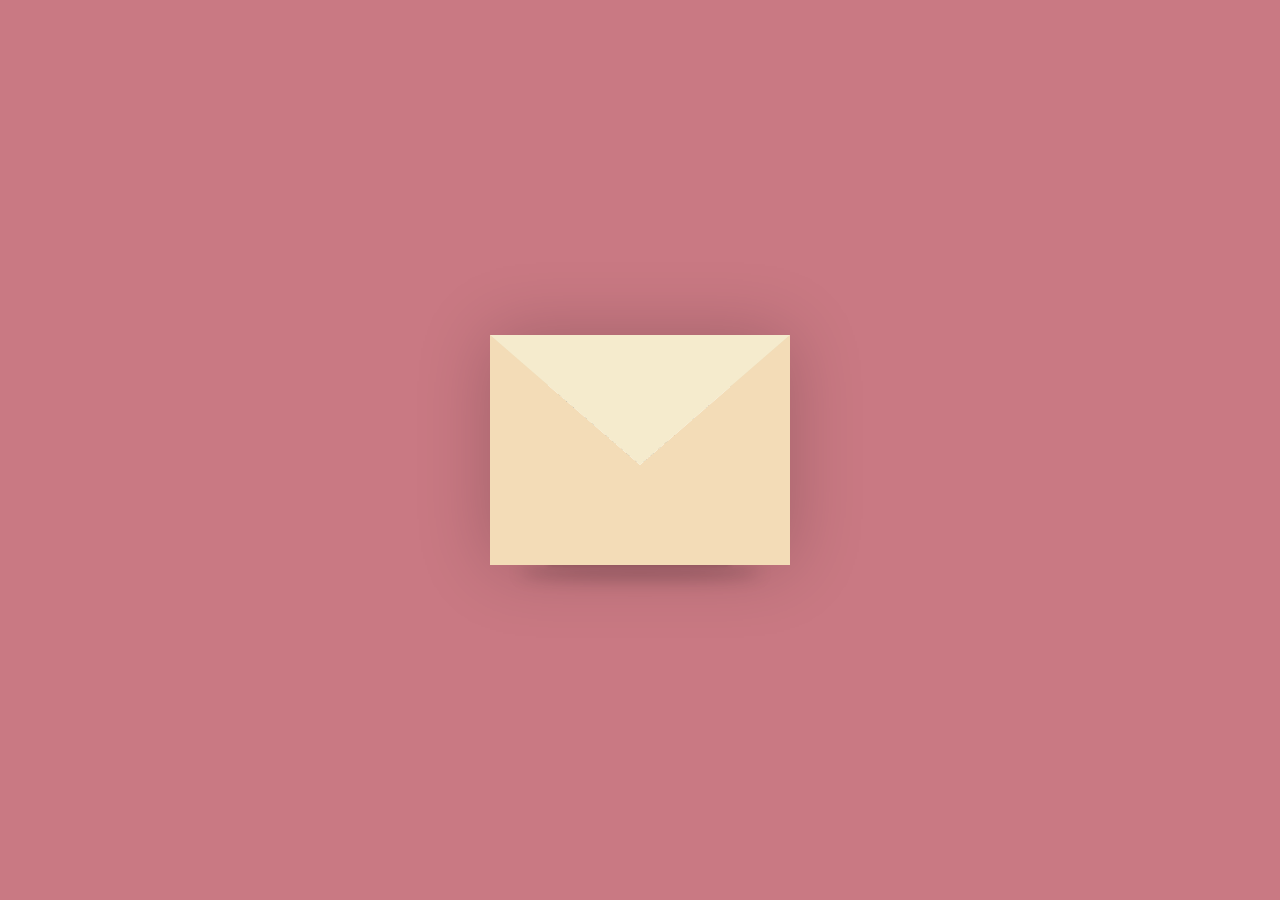
<file: 2025/index.html>
<!-- 

  Oh hey, so you've read the letter. 
  The letter isn't all, I still got a lot more to say.
  I'm  sorry for all of these, I really hope we can still be friends.
  
  Just like we first met, we share about our hobbies.
  Just like weeks ago, we talk about things we like and dislike;
  Just like yesterday, we chat about PJO.

  Jeez, i really wish to be your friend forever.
  But if you think i'm too clingy, I understand it.
  If you need some time or space, let me know, too.

  Don't think too much about the letter.
  This is a wonderful morning, don't ruin it. (tho i'm probably sleeping rn lol)
  
  As for the other things i want to say, I think I will save them till we chat face-to-face.
  I wish we can bring our friendship back together again.

  Anyway, Happy Valentine's~
  (my brain: that's frickin' enough. now, go to sleep)

 -->

<!DOCTYPE html>
<html lang="en">

<head>
  <meta charset="UTF-8" />
  <meta name="viewport" content="width=device-width, initial-scale=1.0" />
  <title>2025</title>
  <link rel="stylesheet" href="./envelope.css" />
  <script src="./envelope.js" defer></script>
</head>

<body>
  <div class="container">
    <div class="envelope-wrapper">
      <div class="particles"></div>
      <div class="envelope">
        <div class="letter">
          <div class="text">
            
            <strong>Dear Lydia,</strong>
            <p style="font-size: 0.01px;">anti-spoiler</p>
            <p>
              G’morning!
              <br>You might have already guessed what this letter is about, but first things first: I owe you an apology. I'm really sorry for putting our friendship in such an awkward spot and for scaring you away by wanting you too desperately. I didn’t realize I was pushing you until I noticed you text or send memes less often. That’s when I knew I’d screwed up.
              <br><br>I foolishly thought I could handle my feelings like everything else, but I was wrong. I kept sending you reels, memes, and random questions, hoping it would go back to normal, but clearly, that wasn’t working. I should’ve been honest earlier about how I feel, but I was worried that if you didn’t feel the same, I might lose you forever (overthinking kicks in again lol).
              <br><br>Could we meet up and chat face-to-face? I’d really like us to get back to the great friendship we once had.
              <br><br>Thanks for understanding.
            </p>
            <p class="text-right">
              Sincerely, Eason
            </p>
            <div class="text-right" style = "font-size: calc( var(--txt-size) * 0.8 )">
              <a href = "https://github.com/EasonLee2006/EasonLee2006.github.io/blob/main/2025/index.html">source code (click pls)</a>
            </div>

          </div>
        </div>
      </div>
    </div>
  </div>
</body>

</html>
</file>
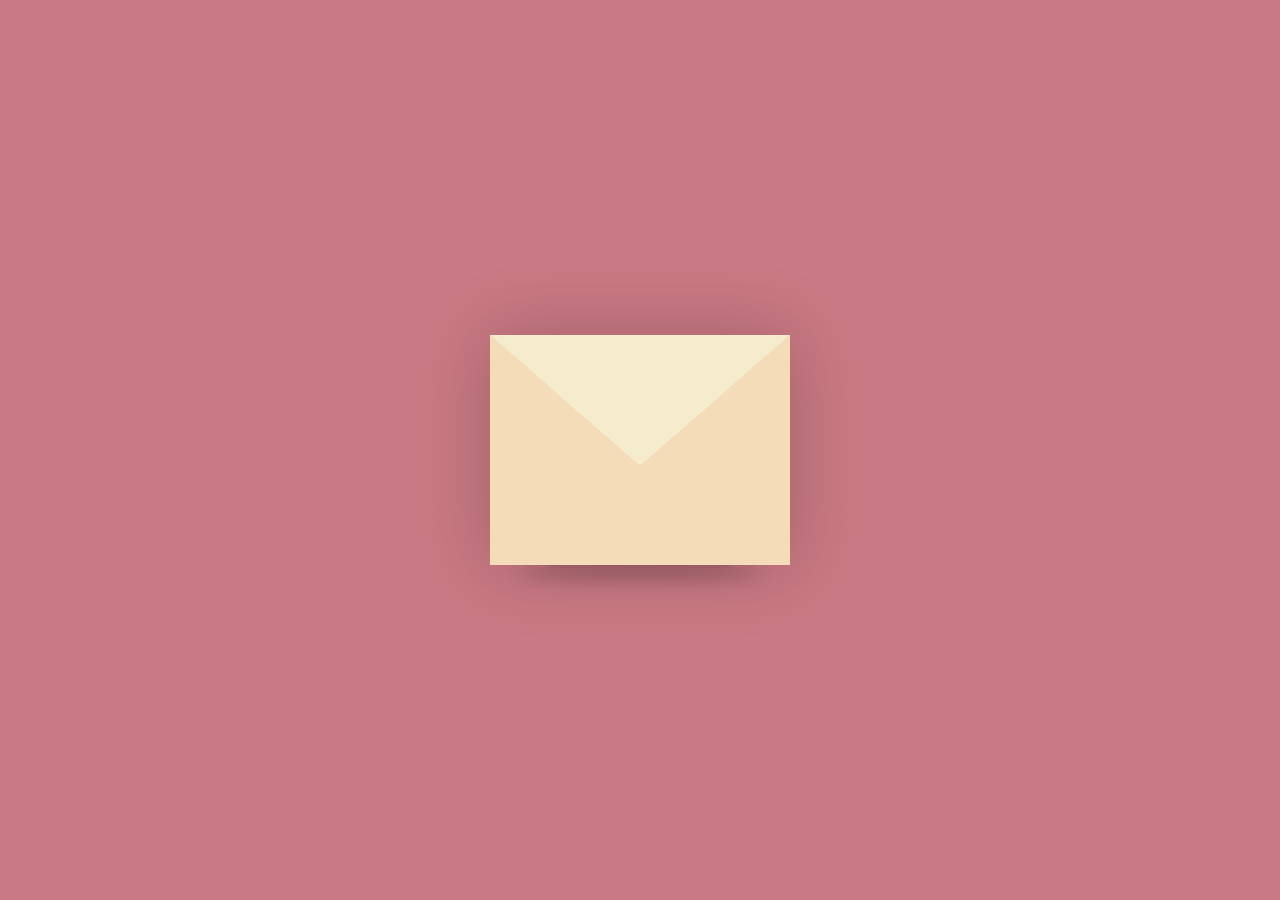
<file: 2025/envelope.html>
<!DOCTYPE html>
<html lang="en">

<head>
  <meta charset="UTF-8" />
  <meta name="viewport" content="width=device-width, initial-scale=1.0" />
  <title>Interactive Envelope</title>
  <link rel="stylesheet" href="./envelope.css" />
  <script src="./envelope.js" defer></script>
</head>

<body>
  <div class="container">
    <div class="envelope-wrapper">
      <div class="particles"></div>
      <div class="envelope">
        <div class="letter">
          <div class="text">
            <strong>Dear Person,</strong>
            <p>
              Lorem ipsum dolor sit amet consectetur adipisicing elit.
              Numquam labore omnis minus maiores laboriosam, facere in beatae
              esse.
            </p>
          </div>
        </div>
      </div>
    </div>
  </div>
</body>

</html>
</file>
<file: 2025/envelope.css>
:root {
  --primary: #fff;
  --bg-color: rgb(201, 121, 131);
  --bg-envelope-color: #e8d2ae;
  --envelope-tab: #f5ebcd;
  --envelope-cover: #f3dcb7;
  --shadow-color: rgba(0, 0, 0, 0.2);
  --txt-color: #444;
  --txt-size: 5.5px;
  --particle-color: rgb(100, 150, 250);
  --final-scale: 3; /* Default final scale on desktop */
}

@media (max-width: 600px) {
  :root {
    --final-scale: 2; /* A smaller scale value on mobile */
    --txt-size: 5px;
  }
}

/* Keyframes for the letter animation */
@keyframes letterMove {
  0% {
    transform: translateY(var(--startY)) scale(1);
  }
  50% {
    transform: translateY(-200px) scale(1);
  }
  60% {
    transform: translateY(-200px) scale(1);
  }
  100% {
    transform: translateY(-24px) scale(var(--final-scale));
    z-index: 4;
  }
}

@keyframes float {
  0% {
    transform: translateY(0px);
  }
  50% {
    transform: translateY(-5px);
  }
  100% {
    transform: translateY(0px);
  }
}

/* Keyframes for the blinking text animation */
@keyframes blink {
  0% {
    opacity: 1;
  }
  50% {
    opacity: 0.6;
  }
  100% {
    opacity: 1;
  }
}

/* Particle animation: particles start fully opaque and small, then move and fade out */
@keyframes particleAnim {
  0% {
    opacity: 1;
    transform: translate(0, 0) scale(1);
  }
  100% {
    opacity: 0;
    transform: translate(var(--tx), var(--ty)) scale(0.5);
  }
}

* {
  color: rgb(32, 32, 32);
  font-family: "DejaVu Sans Mono", monospace;
}

body {
  margin: 0;
  padding: 0;
  box-sizing: border-box;
  background: var(--bg-color);
  display: flex;
  align-items: center;
  justify-content: center;
  font-family: sans-serif;
}

.text-right {
  text-align: right;
}

.text-center {
  text-align: center;
}

.container {
  height: 100vh;
  display: grid;
  place-items: center;
}

/* The envelope wrapper provides a background and a clickable area */
.envelope-wrapper {
  background: var(--bg-envelope-color);
  box-shadow: 0 0 70px var(--shadow-color);
  position: relative;
  cursor: pointer;
  animation: float 3s ease-in-out infinite;
}

/* Pseudo-element for the floating shadow */
.envelope-wrapper::after {
  content: "";
  position: absolute;
  bottom: -15px;
  left: 50%;
  transform: translateX(-50%);
  width: 80%;
  height: 15px;
  background: rgba(0, 0, 0, 0.2);
  filter: blur(8px);
  border-radius: 50%;
  z-index: -1;
}

/* New pseudo-element for instruction text */
.envelope-wrapper::before {
  content: "Click to read";
  position: absolute;
  bottom: -50px;
  left: 50%;
  transform: translateX(-50%);
  color: rgb(230, 230, 230);
  font-size: 19px;
  opacity: 0;
  pointer-events: none;
  transition: opacity 0.3s;
}

/* Show and animate the instruction text on hover */
.envelope-wrapper:hover::before {
  opacity: 1;
  animation: blink 1.5s infinite;
}

/* The envelope itself */
.envelope-wrapper > .envelope {
  position: relative;
  width: 300px;
  height: 230px;
}

/* The envelope flap (top part) – drawn with ::before */
.envelope-wrapper > .envelope::before {
  content: "";
  position: absolute;
  top: 0;
  z-index: 2;
  border-top: 130px solid var(--envelope-tab);
  border-right: 150px solid transparent;
  border-left: 150px solid transparent;
  transform-origin: top;
  transform: rotateX(0deg);
  transition: transform 0.5s ease-in-out 0.05s;
}

/* The envelope back/cover – using ::after */
.envelope-wrapper > .envelope::after {
  content: "";
  position: absolute;
  z-index: 0;
  width: 0;
  height: 0;
  border-top: 130px solid transparent;
  border-right: 150px solid var(--envelope-cover);
  border-bottom: 100px solid var(--envelope-cover);
  border-left: 150px solid var(--envelope-cover);
}

/* The letter inside the envelope */
.envelope .letter {
  position: absolute;
  right: 20%;
  bottom: 0;
  width: 54%;
  height: 80%;
  background: var(--primary);
  text-align: center;
  box-shadow: 0 0 5px var(--shadow-color);
  padding: 20px 10px;
  transition: transform 0.75s ease-in-out;
  transform: translateY(0) scale(1);
}

/* Text styling for the letter */
.envelope > .letter > .text {
  color: var(--txt-color);
  text-align: left;
  font-size: var(--txt-size);
}

/* ---------- INTERACTIONS ---------- */

/* On hover, rotate the flap upward */
.envelope-wrapper:hover > .envelope::before {
  transform: rotateX(-180deg);
}

/* When the helper class is applied, lower the flap’s stacking order */
.envelope-wrapper.flap-lower > .envelope::before {
  transform: rotateX(-180deg);
  z-index: 0;
}

.envelope-wrapper:hover > .envelope > .letter {
  transition-delay: 0.5s;
  transform: translateY(-30px);
}

/* When the envelope is clicked, we add the "open-letter" class to slide the letter out */
.envelope-wrapper.open-letter > .envelope > .letter {
  transition-delay: 0.3s;
  transform: translateY(-150px);
}

.envelope .letter.animate {
  animation: letterMove 2.5s forwards;
}

/* ====== PARTICLE EFFECTS ====== */

/* Container for particle elements (add this as a child of .envelope-wrapper in your HTML) */
.particles {
  position: absolute;
  top: 0;
  left: 0;
  width: 100%;
  height: 100%;
  pointer-events: none;
  overflow: visible;
  z-index: 1;
}

/* Base style for an individual particle */
.particle {
  position: absolute;
  width: 6px;
  height: 6px;
  background: var(--particle-color);
  border-radius: 50%;
  opacity: 0;
  animation: particleAnim 1s forwards;
}

/* Particle keyframes: move from origin to a random offset while fading out */
@keyframes particleAnim {
  0% {
    opacity: 1;
    transform: translate(0, 0) scale(1);
  }
  100% {
    opacity: 0;
    transform: translate(var(--tx), var(--ty)) scale(0.5);
  }
}
</file>
